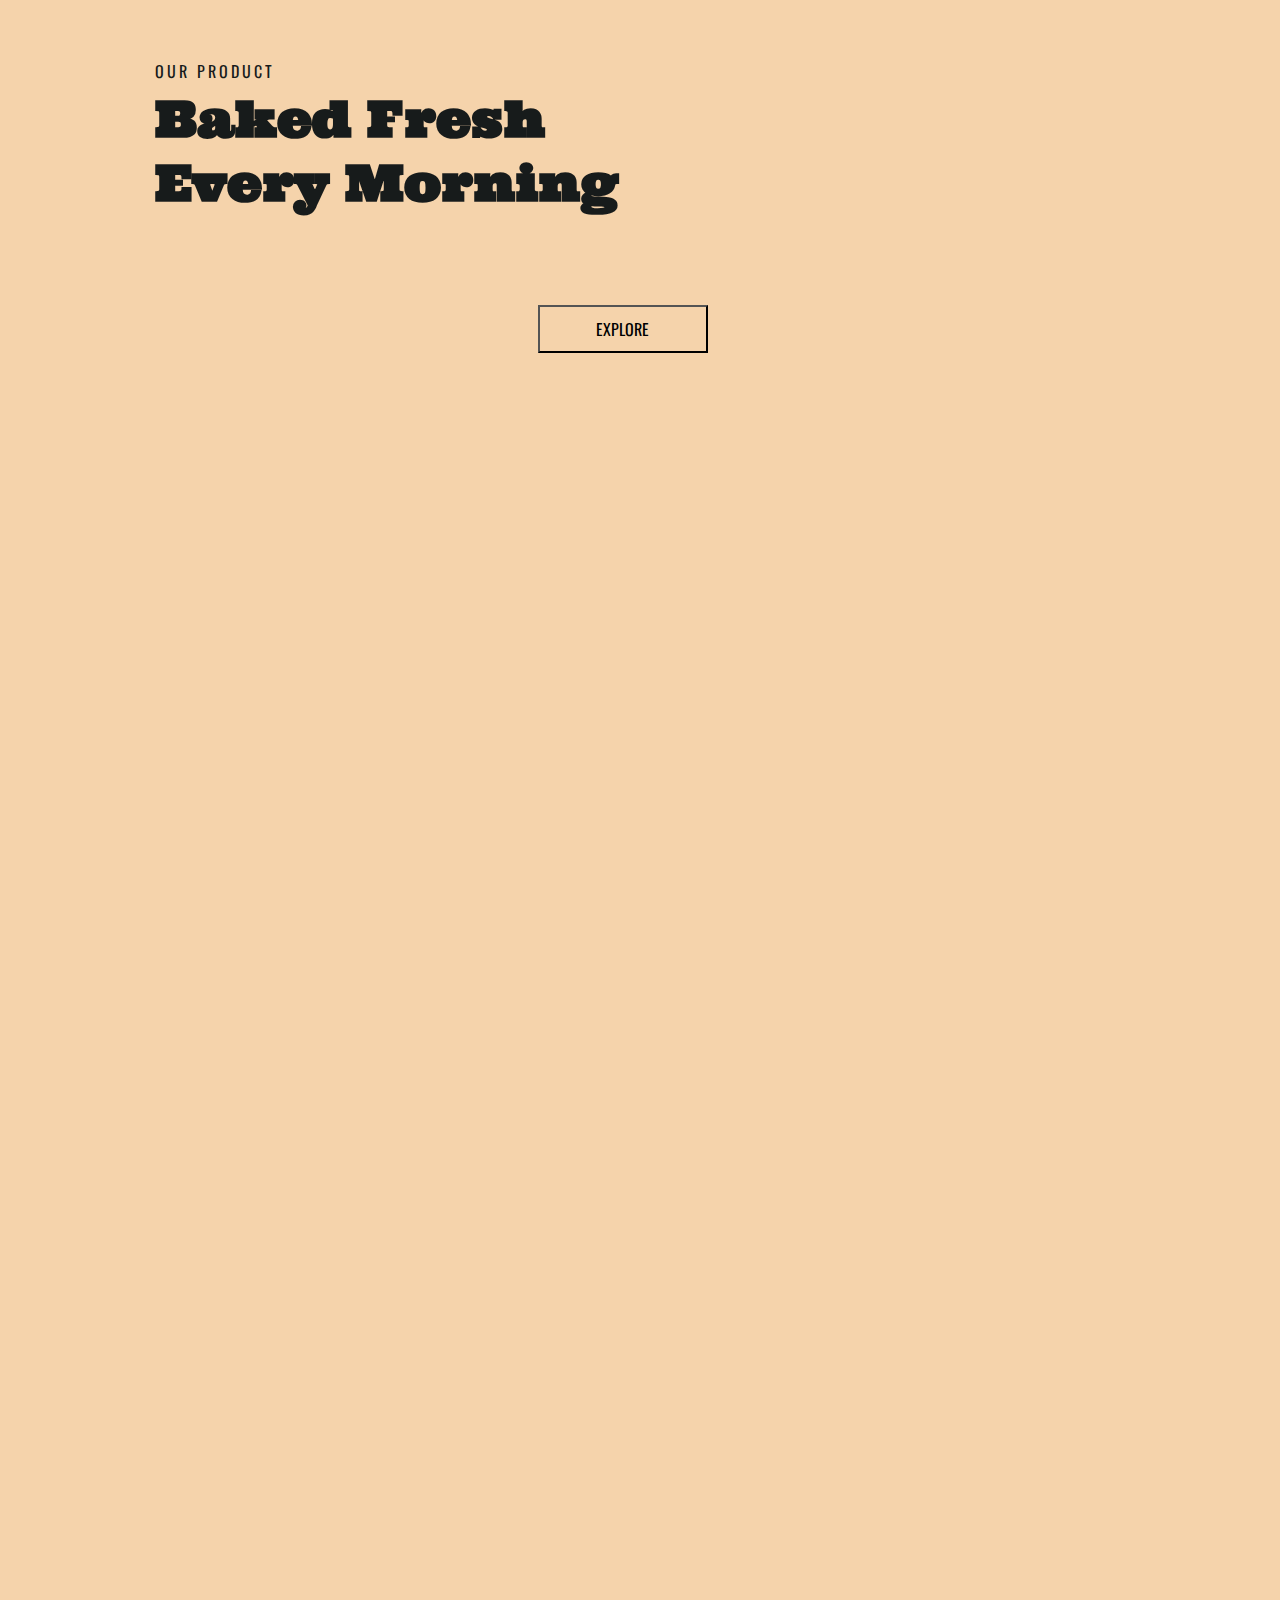
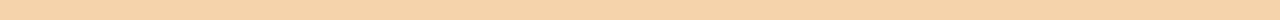
<file: index2.html>
<!DOCTYPE html>
<html lang="en">
  <head>
    <meta charset="UTF-8" />
    <meta name="viewport" content="width=device-width, initial-scale=1.0" />
    <title>Document</title>
    <link rel="stylesheet" href="sd.css" />
  </head>
  <body>
    <div id="recipeContainer"></div>

    <div class="TextDivG">
      <h5>OUR PRODUCT</h5>
      <h1>Baked Fresh Every Morning</h1>
    </div>
    <div class="container"></div>
    <div class="btnDivG">
      <button id="Btn">Explore</button>
    </div>
    <script src="script1.js"></script>
  </body>
</html>
</file>
<file: sd.css>
@import url("https://fonts.googleapis.com/css2?family=Big+Shoulders+Display:wght@100..900&family=DM+Sans:ital,opsz,wght@0,9..40,100..1000;1,9..40,100..1000&family=Hanken+Grotesk:ital,wght@0,100..900;1,100..900&family=Heebo:wght@100..900&family=Inter:ital,opsz,wght@0,14..32,100..900;1,14..32,100..900&family=Open+Sans:ital,wght@0,300..800;1,300..800&family=Oswald:wght@200..700&family=Parkinsans:wght@300..800&family=Red+Hat+Text:ital,wght@0,300..700;1,300..700&family=Roboto:ital,wght@0,100;0,300;0,400;0,500;0,700;0,900;1,100;1,300;1,400;1,500;1,700;1,900&family=Russo+One&family=Space+Mono:ital,wght@0,400;0,700;1,400;1,700&family=Ultra&display=swap");
@import url("https://fonts.googleapis.com/css2?family=Big+Shoulders+Display:wght@100..900&family=DM+Sans:ital,opsz,wght@0,9..40,100..1000;1,9..40,100..1000&family=Hanken+Grotesk:ital,wght@0,100..900;1,100..900&family=Heebo:wght@100..900&family=Inter:ital,opsz,wght@0,14..32,100..900;1,14..32,100..900&family=Open+Sans:ital,wght@0,300..800;1,300..800&family=Oswald:wght@200..700&family=Parkinsans:wght@300..800&family=Red+Hat+Text:ital,wght@0,300..700;1,300..700&family=Roboto:ital,wght@0,100;0,300;0,400;0,500;0,700;0,900;1,100;1,300;1,400;1,500;1,700;1,900&family=Russo+One&family=Space+Mono:ital,wght@0,400;0,700;1,400;1,700&family=Ultra&display=swap");
@import url("https://fonts.googleapis.com/css2?family=Big+Shoulders+Display:wght@100..900&family=DM+Sans:ital,opsz,wght@0,9..40,100..1000;1,9..40,100..1000&family=Hanken+Grotesk:ital,wght@0,100..900;1,100..900&family=Heebo:wght@100..900&family=Inter:ital,opsz,wght@0,14..32,100..900;1,14..32,100..900&family=Open+Sans:ital,wght@0,300..800;1,300..800&family=Oswald:wght@200..700&family=Parkinsans:wght@300..800&family=Red+Hat+Text:ital,wght@0,300..700;1,300..700&family=Roboto:ital,wght@0,100;0,300;0,400;0,500;0,700;0,900;1,100;1,300;1,400;1,500;1,700;1,900&family=Russo+One&family=Space+Mono:ital,wght@0,400;0,700;1,400;1,700&family=Ultra&display=swap");

* {
  box-sizing: border-box;
  margin: 0;
  padding: 0;
}

body {
  width: 100%;
  height: 180vh;
  padding: 15px 135px 120px;
  background-color: #f5d3ab;
}

h5 {
  color: #171b1b;
  font-family: Oswald;
  font-size: 16px;
  font-style: normal;
  font-weight: 400;
  line-height: 32px;
  letter-spacing: 3px;
  text-transform: uppercase;
}

h1 {
  width: 518px;
  height: 128px;
  color: #171b1b;
  font-family: Ultra;
  font-size: 50px;
  font-style: normal;
  font-weight: 700;
  line-height: 64px;
}

.container {
  display: flex;
  padding: 20px;
  gap: 30px;
  flex-wrap: wrap;
}

#G1 {
  color: #fff;
  font-family: Oswald;
  font-size: 16px;
  font-style: normal;
  font-weight: 400;
  line-height: 32px;
  letter-spacing: 3px;
  text-transform: uppercase;
}

#G2 {
  width: 294px;
  height: 96px;
  color: #fff;
  font-family: Ultra;
  font-size: 40px;
  font-style: normal;
  font-weight: 700;
  line-height: 48px;
}

.TextG {
  width: 100%;
  display: flex;
  align-items: center;
  justify-content: space-between;
  flex-direction: row;
}

.TextG h2 {
  color: #fff;
  text-align: right;
  font-family: Ultra;
  font-size: 40px;
  font-style: normal;
  font-weight: 700;
  line-height: 48px;
  letter-spacing: 1px;
}

.TextG p {
  width: 322px;
  height: 68px;
  flex-shrink: 0;
  color: rgba(255, 255, 255, 0.5);
  font-family: "DM Sans";
  font-size: 16px;
  font-style: normal;
  font-weight: 400;
  line-height: 32px;
}

.TextDivG {
  margin-top: 20px;
  padding: 20px;
}

#priceG {
  color: #fff;
  text-align: right;
  font-family: Ultra;
  font-size: 40px;
  font-style: normal;
  font-weight: 700;
  line-height: 48px;
  display: flex;
  flex-direction: column;
}

.BigboxG {
  width: 770px;
  height: 448px;
  background: #9b9b9b;
  padding: 40px;
  padding-top: 180px;
}

.fontG {
  width: 100%;
  height: 245px;
  display: flex;
  align-items: flex-start;
  justify-content: space-between;
  flex-direction: column;
}

.twoDivG {
  width: 370px;
  height: 448px;
  background: white;
}

.box2G {
  width: 370px;
  height: 304px;
  background-color: #bbb;
}

.box3G {
  width: 370px;
  height: 448px;
  background-color: white;
}

.threeDivG {
  width: 370px;
  height: 304px;
  background-color: #bbb;
}

#G3 {
  color: #171b1b;
  font-family: Oswald;
  font-size: 16px;
  font-style: normal;
  font-weight: 400;
  line-height: 32px;
  letter-spacing: 3px;
  text-transform: uppercase;
}

#G4 {
  color: #171b1b;
  font-family: Oswald;
  font-size: 24px;
  font-style: normal;
  font-weight: 400;
  line-height: 10px;
}

#price2G {
  color: #171b1b;
  text-align: right;
  font-family: Ultra;
  font-size: 35px;
  font-style: normal;
  font-weight: 700;
  line-height: 48px;
  padding: 5px;
}

#Btn {
  width: 170px;
  height: 48px;
  color: #171b1b;
  text-align: center;
  font-family: Oswald;
  font-size: 16px;
  font-style: normal;
  font-weight: 400;
  line-height: normal;
  text-transform: uppercase;
  background-color: #f5d3ab;
  color: black;
  margin-top: 30px;
  margin-bottom: 60px;
}

.btnDivG {
  display: flex;
  align-items: center;
  justify-content: center;
  padding-right: 35px;
}

@media (max-width: 750px) and (min-width: 350px) {
  Body {
    overflow-x: hidden;
  }
  .BigboxG {
    position: relative;
    display: flex;
    width: 370px;
    height: 448px;
    flex-direction: column;
  }

  .TextG {
    margin-left: 90px;
  }

  .giodolari {
    position: absolute;
    right: 0;
    margin-top: 100px;
  }
}
</file>
